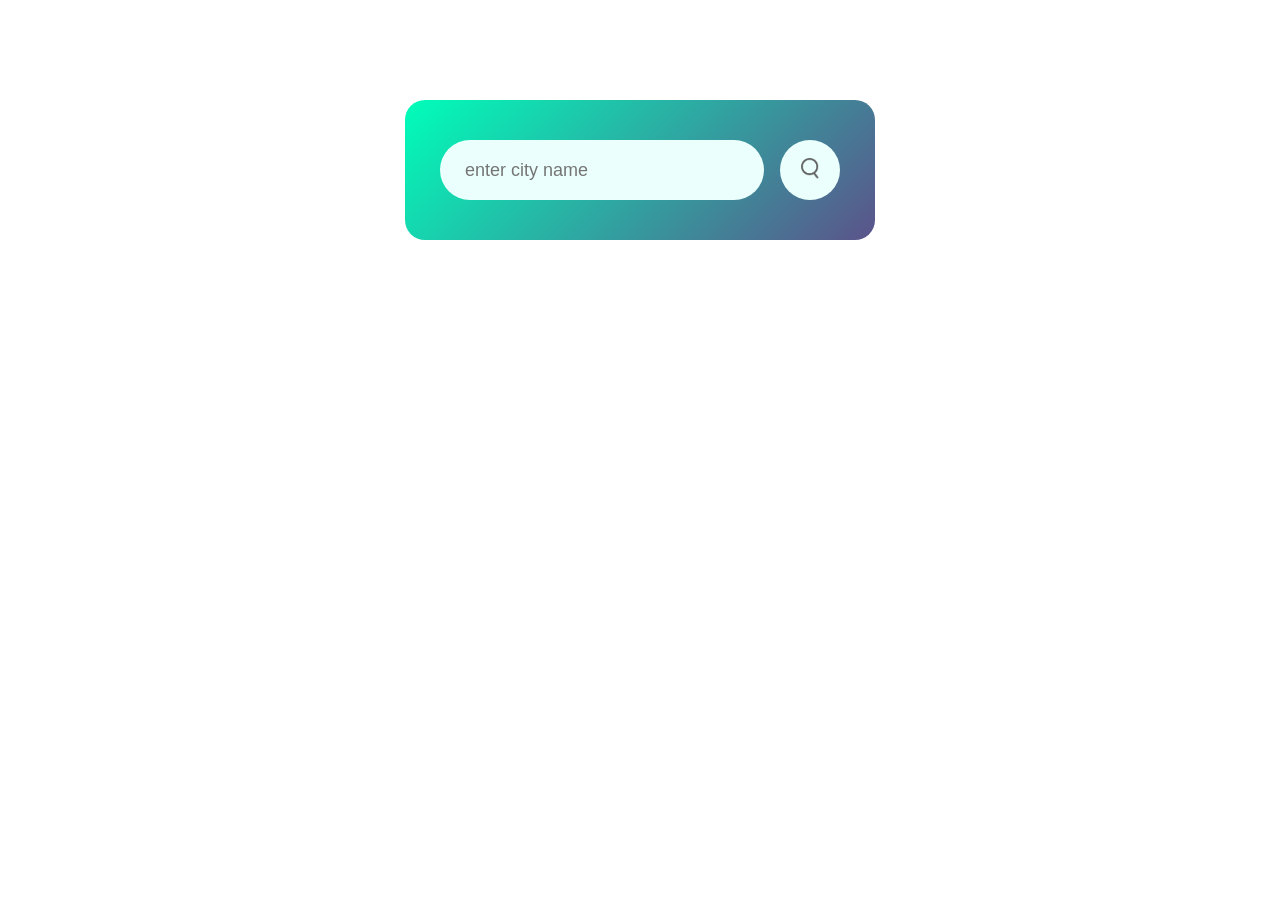
<file: weather/index.html>
<!DOCTYPE html>
<html lang="en">
<head>
<meta charset="UTF-8">
<meta name="viewport" content="width=device-width, initial-scale=1.0">
<title>Document</title>
<link rel="stylesheet" href="style.css">
</head>
<body>
  <div class="card">
    <div class="search">
      <input type="text" placeholder="enter city name" spellcheck="false">
      <button><img src="images/search.png"></button>
    </div>
    <div class="error">
      <p>Invalid city name</p>
    </div>
    <div class="weather">
      <img src="images/rain.png" class="weather-icon">
      <h1 class="temp">22 C</h1>
      <h2 class="city">new york</h2>
      <div class="details">
        <div class="col">
          <img src="images/humidity.png">
          <div>
            <p class="humidity">
              50%
            </p>
            <p>humidity</p>
          </div>
        </div>
        <div class="col">
          <img src="images/wind.png">
          <div>
            <p class="wind">
              15 km/h
            </p>
            <p>Wind Speed</p>
          </div>
        </div>
      </div>
    </div>
  </div>
  <script src="index.js"></script>
</body>
</html>
</file>
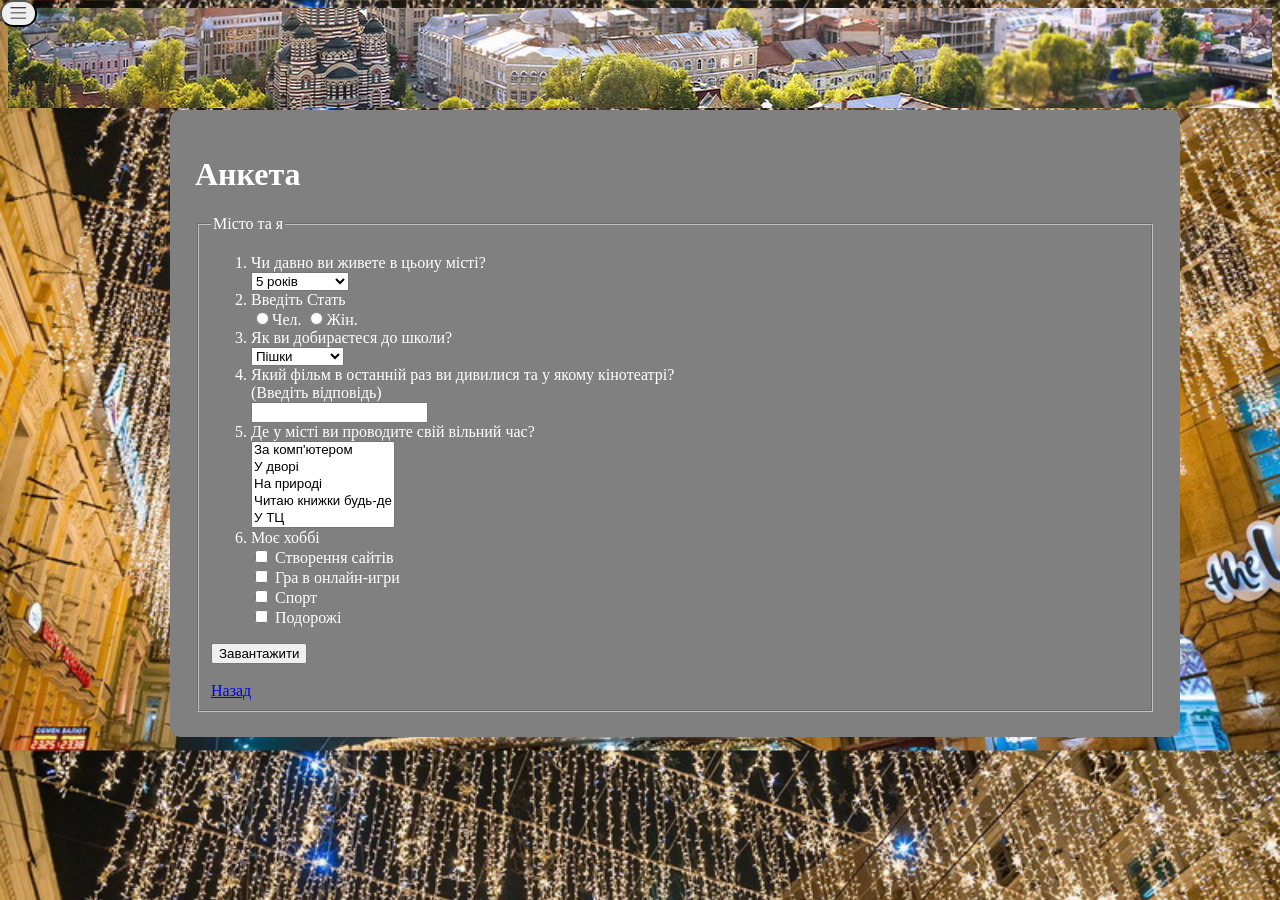
<file: anketa.html>
<!DOCTYPE html>
<html lang="en">
<head>
<meta charset="UTF-8">
<meta name="viewport" content="width=device-width, initial-scale=1.0">
<title>Document</title>
<link rel="stylesheet" href="style.css">
</head>
<body id="bga"> <!--white is better then gray-->
  <img src="images/task/header.jpg" class="hearderimg">
  <button onclick="menuClick()" id="menubt">
    <svg xmlns="http://www.w3.org/2000/svg" height="24" viewBox="0 0 24 24" width="24" focusable="false"
      style="pointer-events: none; display: inherit; width: 100%; height: 100%;">
      <path d="M21 6H3V5h18v1zm0 5H3v1h18v-1zm0 6H3v1h18v-1z"></path>
    </svg>
  </button>
  <div id="menu" style="left: -50%;">
    <button onclick="menuClick()" id="menubt"><svg xmlns="http://www.w3.org/2000/svg" height="24" viewBox="0 0 24 24"
        width="24" focusable="false" style="pointer-events: none; display: inherit; width: 100%; height: 100%;">
        <path d="M21 6H3V5h18v1zm0 5H3v1h18v-1zm0 6H3v1h18v-1z"></path>
      </svg>
    </button><br>
    <a href="nazva.html">Назва міста</a><br>
    <a href="klimat.html">Кількість опадів</a><br>
    <a href="naselennia.html">Населення</a><br>
    <a href="transport.html">Транспорт</a><br>
    <a href="simvolika.html">Символіка</a><br>
    <a href="zalik.html">Залік</a><br>
    <a href="anketa.html">Анкета</a>
  </div>
  <div class="fonanketa2">
    <h1>Анкета</h1>
    <fieldset>
      <legend>Місто та я</legend>
      <form>
        <ol>
          <li>Чи давно ви живете в цьоиу місті?</li>
          <select id="one">
            <option>5 років</option>
            <option>7 років</option>
            <option>10 років</option>
            <option>11 - 16 років</option>
          </select>
          <li>Введіть Стать</li>
          <label for="stati">
            <input type="radio" id="stati" name="stati">Чел. </input>
            <input type="radio" id="stati" name="stati">Жін.</input>
        </label>
        <li>Як ви добираєтеся до школи?</li>
        <select name="wkola" id="wkola">
          <option>Пішки</option>
          <option>Автобус</option>
          <option>Тролейбус</option>
          <option>Маршрутка</option>
          <option>Машина</option>
        </select>
        <li>Який фільм в останній раз ви дивилися та у якому кінотеатрі?<br>(Введіть відповідь)</li>
        <input type="text">
        <li>Де у місті ви проводите свій вільний час?</li>
        <select name="vp" id="vp" multiple size="5">
          <option>За комп'ютером</option>
          <option>У дворі</option>
          <option>На природі</option>
          <option>Читаю книжки будь-де</option>
          <option>У ТЦ</option>
        </select>
        <li>Моє хоббі</li>
        <form>
          <input type="checkbox" name="hobby" id="hobbyweb">
          <label for="hobbyweb">Створення сайтів</label><br>
          <input type="checkbox" name="hobby" id="play_computer_games">
          <label for="play_computer_games">Гра в онлайн-игри</label><br>
          <input type="checkbox" name="hobby" id="sport">
          <label for="sport">Спорт</label><br>
          <input type="checkbox" name="hobby" id="podoroji">
          <label for="podoroji">Подорожі</label><br>
        </form>
        </ol>
      </form>
      <button onclick="alert('Дякуємо за заповнення анкети!')">Завантажити</button><br><br>
      <a href="zalik.html">Назад</a>
    </fieldset>
  </div>
  <script src="index.js"></script>
</body>
</html>
</file>
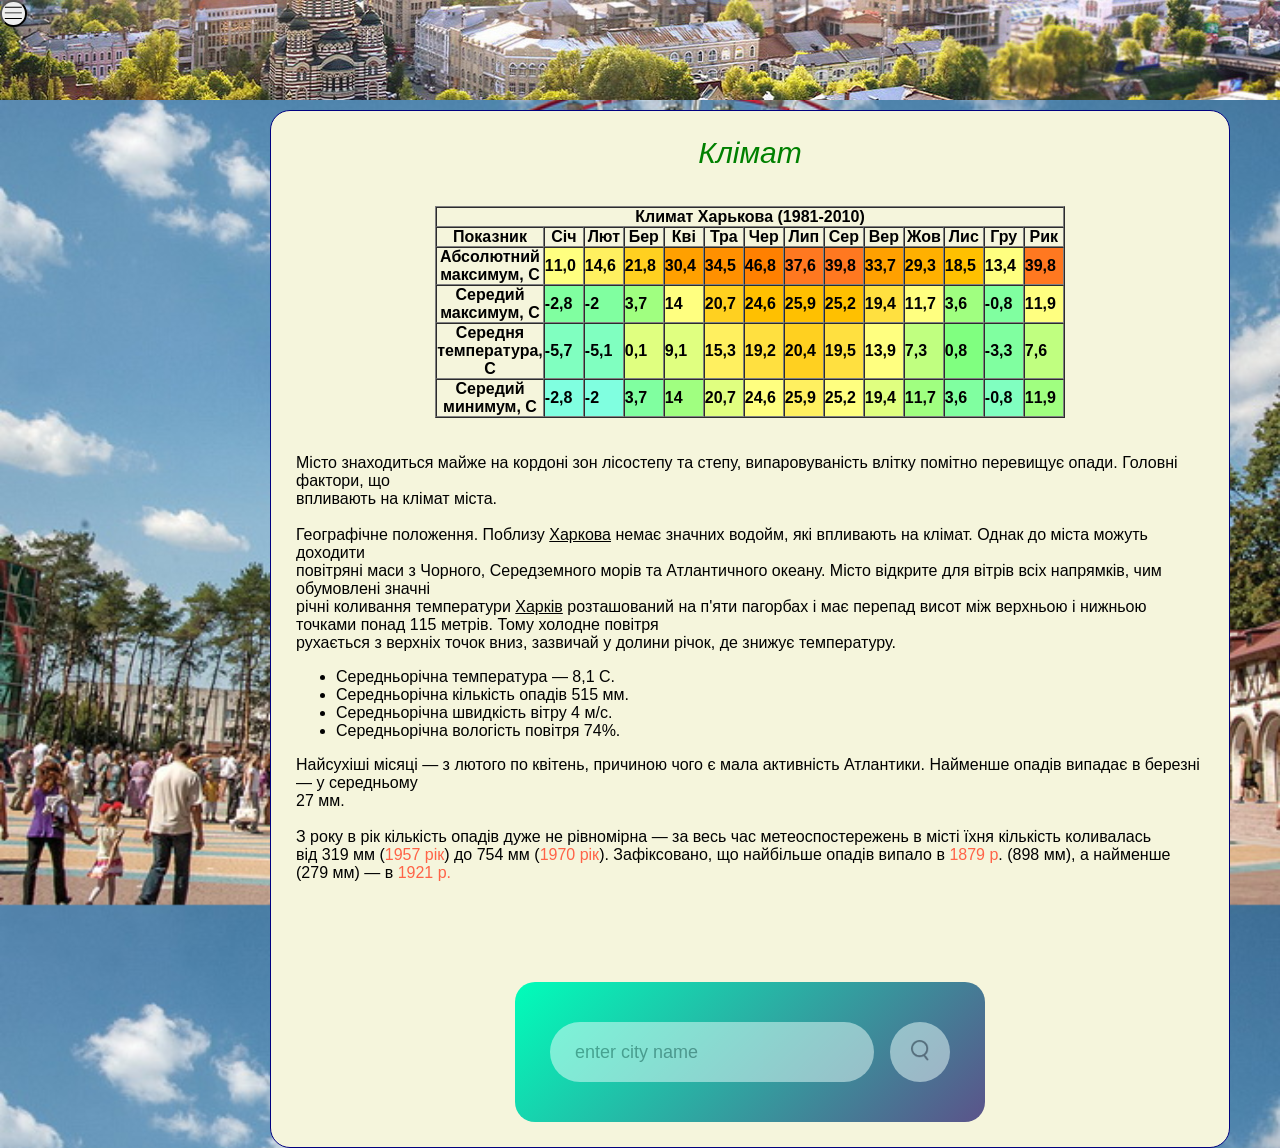
<file: klimat.html>
<!DOCTYPE html>
<html lang="en">
<head>
  <meta charset="UTF-8">
  <meta name="viewport" content="width=device-width, initial-scale=1.0">
  <title>Document</title>
  <link rel="stylesheet" href="weather/style.css">
  <link rel="stylesheet" href="style.css">
</head>
<body id="bgk">
  <img src="images/task/header.jpg" class="hearderimg">
  <button onclick="menuClick()" id="menubt">
    <svg xmlns="http://www.w3.org/2000/svg" height="24" viewBox="0 0 24 24" width="24" focusable="false"
      style="pointer-events: none; display: inherit; width: 100%; height: 100%;">
      <path d="M21 6H3V5h18v1zm0 5H3v1h18v-1zm0 6H3v1h18v-1z"></path>
    </svg>
  </button>
  <div id="menu" style="left: -50%;">
    <button onclick="menuClick()" id="menubt"><svg xmlns="http://www.w3.org/2000/svg" height="24" viewBox="0 0 24 24"
        width="24" focusable="false" style="pointer-events: none; display: inherit; width: 100%; height: 100%;">
        <path d="M21 6H3V5h18v1zm0 5H3v1h18v-1zm0 6H3v1h18v-1z"></path>
      </svg>
    </button><br>
    <a href="nazva.html">Назва міста</a><br>
    <a href="klimat.html">Кількість опадів</a><br>
    <a href="naselennia.html">Населення</a><br>
    <a href="transport.html">Транспорт</a><br>
    <a href="simvolika.html">Символіка</a><br>
    <a href="zalik.html">Залік</a><br>
    <a href="anketa.html">Анкета</a>
  </div>

  <div class="fontext"> 
    <span class="green" id="center">Клімат</span><br><br>
    
    <center>
      <table align="center" border="1" cellpadding="0" cellspacing="0">
        <tr>
          <th colspan="14">Климат Харькова (1981-2010)</th>
        </tr>
        <tr>
          <th width="40">Показник</th>
          <th width="40">Січ</th>
          <th width="40">Лют</th>
          <th width="40">Бер</th>
          <th width="40">Кві</th>
          <th width="40">Тра</th>
          <th width="40">Чер</th>
          <th width="40">Лип</th>
          <th width="40">Сер</th>
          <th width="40">Вер</th>
          <th width="40">Жов</th>
          <th width="40">Лис</th>
          <th width="40">Гру</th>
          <th width="40">Рик</th>
          </tr>
        <tr>
          <th>Абсолютний максимум, С</th>
          <td bgcolor="#ffff80"><b>11,0</b></td>
          <td bgcolor="#fff060"><b>14,6</b></td>
          <td bgcolor="#ffd020"><b>21,8</b></td>
          <td bgcolor="#ffa000"><b>30,4</b></td>
          <td bgcolor="#ff9000"><b>34,5</b></td>
          <td bgcolor="#ff8000"><b>46,8</b></td>
          <td bgcolor="#ff7820"><b>37,6</b></td>
          <td bgcolor="#ff7820"><b>39,8</b></td>
          <td bgcolor="#ffa000"><b>33,7</b></td>
          <td bgcolor="#ffb000"><b>29,3</b></td>
          <td bgcolor="#ffc000"><b>18,5</b></td>
          <td bgcolor="#ffff80"><b>13,4</b></td>
          <td bgcolor="#ff7820"><b>39,8</b></td>
        </tr>
        <tr>
          <th>Середий максимум, С</th>
          <td bgcolor="#80ffa0"><b>-2,8</b></td>
          <td bgcolor="#80ffa0"><b>-2</b></td>
          <td bgcolor="#a0ff80"><b>3,7</b></td>
          <td bgcolor="#ffff80"><b>14</b></td>
          <td bgcolor="#ffd020"><b>20,7</b></td>
          <td bgcolor="#ffc000"><b>24,6</b></td>
          <td bgcolor="#ffc000"><b>25,9</b></td>
          <td bgcolor="#ffc000"><b>25,2</b></td>
          <td bgcolor="#ffe040"><b>19,4</b></td>
          <td bgcolor="#ffff80"><b>11,7</b></td>
          <td bgcolor="#a0ff80"><b>3,6</b></td>
          <td bgcolor="#80ffa0"><b>-0,8</b></td>
          <td bgcolor="#ffff80"><b>11,9</b></td>
        </tr>
        <tr>
          <th>Середня температура, С</th>
          <td bgcolor="#80ffc0"><b>-5,7</b></td>
          <td bgcolor="#80ffc0"><b>-5,1</b></td>
          <td bgcolor="#e0ff80"><b>0,1</b></td>
          <td bgcolor="#e0ff80"><b>9,1</b></td>
          <td bgcolor="#fff060"><b>15,3</b></td>
          <td bgcolor="#ffe040"><b>19,2</b></td>
          <td bgcolor="#ffd020"><b>20,4</b></td>
          <td bgcolor="#ffe040"><b>19,5</b></td>
          <td bgcolor="#ffff80"><b>13,9</b></td>
          <td bgcolor="#c0ff80"><b>7,3</b></td>
          <td bgcolor="#80ff80"><b>0,8</b></td>
          <td bgcolor="#80ffa0"><b>-3,3</b></td>
          <td bgcolor="#c0ff80"><b>7,6</b></td>
        </tr>
        <tr>
          <th>Середий минимум, С</th>
          <td bgcolor="#80ffe0"><b>-2,8</b></td>
          <td bgcolor="#80ffe0"><b>-2</b></td>
          <td bgcolor="#80ffa0"><b>3,7</b></td>
          <td bgcolor="#a0ff80"><b>14</b></td>
          <td bgcolor="#e0ff80"><b>20,7</b></td>
          <td bgcolor="#ffff80"><b>24,6</b></td>
          <td bgcolor="#fff060"><b>25,9</b></td>
          <td bgcolor="#ffff80"><b>25,2</b></td>
          <td bgcolor="#e0ff80"><b>19,4</b></td>
          <td bgcolor="#a0ff80"><b>11,7</b></td>
          <td bgcolor="#80ffa0"><b>3,6</b></td>
          <td bgcolor="#80ffc0"><b>-0,8</b></td>
          <td bgcolor="#a0ff80"><b>11,9</b></td>
        </tr>
      </table>
    </center>

  <br><br>

    Місто знаходиться майже на кордоні зон лісостепу та степу, випаровуваність влітку помітно перевищує опади. Головні
    фактори, що<br> впливають на клімат міста.<br><br>
    
    Географічне положення. Поблизу <spann class="podkresleno">Харкова</spann> немає значних водойм, які впливають на клімат. Однак до міста можуть доходити<br>
    повітряні маси з Чорного, Середземного морів та Атлантичного океану. Місто відкрите для вітрів всіх напрямків, чим
    обумовлені значні<br> річні коливання температури
    
    <span class="podkresleno">Харків</span> розташований на п'яти пагорбах і має перепад висот між верхньою і нижньою точками понад 115 метрів. Тому холодне
    повітря<br> рухається з верхніх точок вниз, зазвичай у долини річок, де знижує температуру.<br>
    <ul>
      <li>Середньорічна температура — 8,1 C.</li>
      <li>Середньорічна кількість опадів 515 мм.</li>
      <li>Середньорічна швидкість вітру 4 м/с.</li>
      <li>Середньорічна вологість повітря 74%.</li>
    </ul>
    
    Найсухіші місяці — з лютого по квітень, причиною чого є мала активність Атлантики. Найменше опадів випадає в березні — у
    середньому<br> 27 мм.<br><br>
    
    З року в рік кількість опадів дуже не рівномірна — за весь час метеоспостережень в місті їхня кількість коливалась<br>
    від 319 мм (<span class="red">1957 рік</span>) до 754 мм (<span class="red">1970 рік</span>). Зафіксовано, що найбільше опадів випало в <span class="red">1879 р</span>. (898 мм), а найменше (279
    мм) — в <span class="red">1921 р.</span><br>

    <div class="card">
      <div class="search">
        <input type="text" placeholder="enter city name" spellcheck="false" disabled class="disabled">
        <button class="disabled" disabled><img src="images/search.png"></button>
      </div>
      <div class="error">
        <p>Invalid city name</p>
      </div>
      <div class="weather">
        <img src="images/rain.png" class="weather-icon">
        <h1 class="temp">22 C</h1>
        <h2 class="city">new york</h2>
        <div class="details">
          <div class="col">
            <img src="images/humidity.png">
            <div>
              <p class="humidity">
                50%
              </p>
              <p>humidity</p>
            </div>
          </div>
          <div class="col">
            <img src="images/wind.png">
            <div>
              <p class="wind">
                15 km/h
              </p>
              <p>Wind Speed</p>
            </div>
          </div>
        </div>
      </div>
    </div>
    <script>
      const apiKey = "bbea3ca959ae19d96471398e75fd0e01";
      const apiUrl = "https://api.openweathermap.org/data/2.5/weather?&units=metric&q=";

      const searchBox = document.querySelector(".search input");
      const searchBtn = document.querySelector(".search button");
      const weatherIcon = document.querySelector(".weather-icon");

      async function checkWeather(city) {
        const response = await fetch(apiUrl + "Харків" + `&appid=${apiKey}`);

        if (response.status == 404) {
          document.querySelector(".error").style.display = "block";
          document.querySelector(".weather").style.display = "none";
        }
        var data = await response.json();

        console.log(data);
        document.querySelector(".city").innerHTML = data.name;
        document.querySelector(".temp").innerHTML = Math.round(data.main.temp) + "°C";
        document.querySelector(".humidity").innerHTML = data.main.humidity + " %";
        document.querySelector(".wind").innerHTML = data.wind.speed + " km/h";
        if (data.weather[0].main == "Clouds") {
          weatherIcon.src = "images/clouds.png";
        }
        else if (data.weather[0].main == "Clear") {
          weatherIcon.src = "images/clear.png";
        }
        else if (data.weather[0].main == "Rain") {
          weatherIcon.src = "images/rain.png";
        }
        else if (data.weather[0].main == "Drizzle") {
          weatherIcon.src = "images/drizzle.png";
        }
        else if (data.weather[0].main == "Mist") {
          weatherIcon.src = "images/Mist.png";
        }
        document.querySelector(".weather").style.display = "block";
        document.querySelector(".error").style.display = "none";
      }
      searchBtn.addEventListener("click", () => {
        checkWeather(searchBox.value);
      })
      checkWeather()


    </script>
  <script src="https://cdn.lordicon.com/lordicon.js"></script>
    <a href="zalik.html">
      <lord-icon src="https://cdn.lordicon.com/epietrpn.json" trigger="hover" style="width:250px;height:250px">
      </lord-icon>
    </a>
  </div> 
  <script src="index.js"></script>
</body>
</html>
</file>
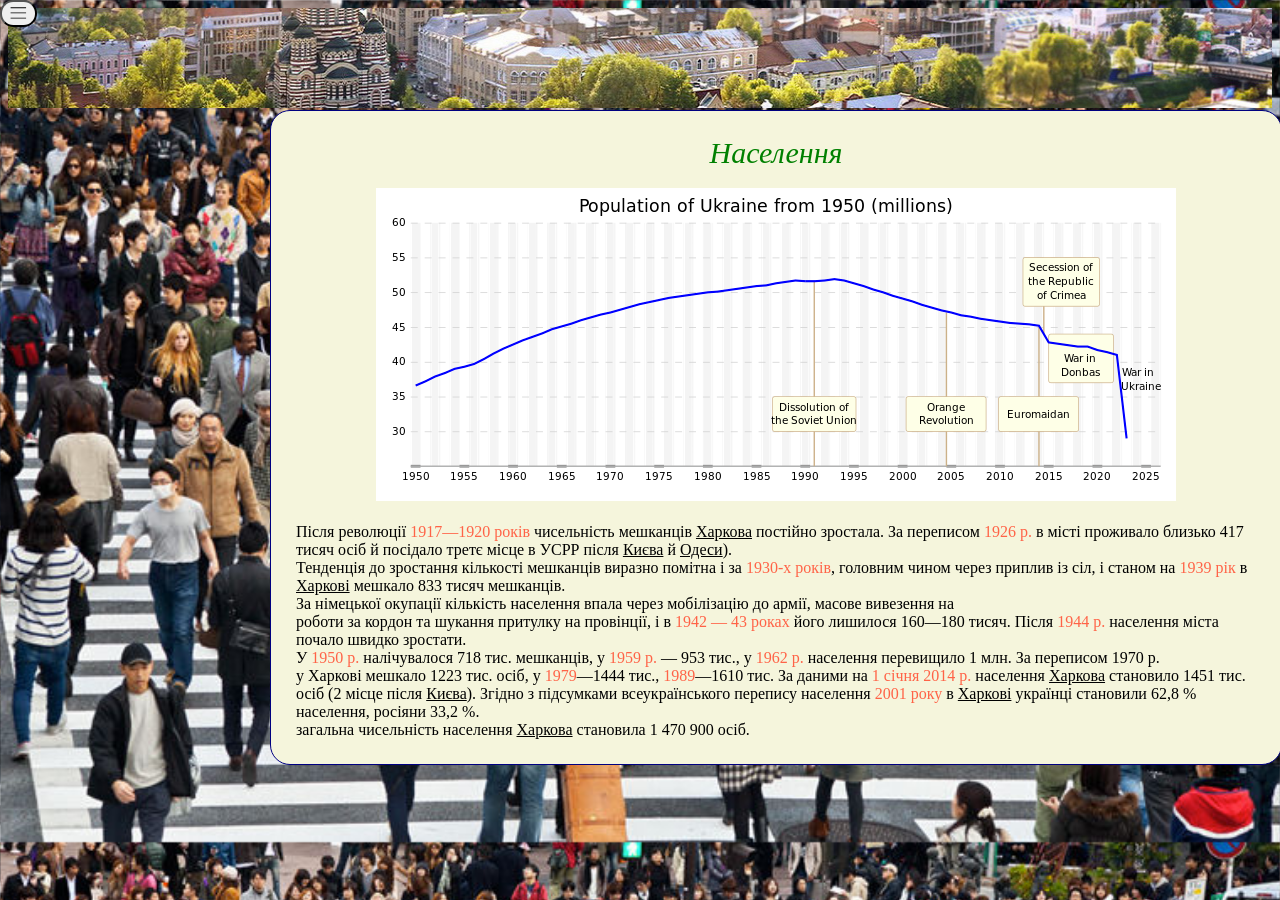
<file: naselennia.html>
<!DOCTYPE html>
<html lang="en">
<head>
<meta charset="UTF-8">
<meta name="viewport" content="width=device-width, initial-scale=1.0">
<title>Document</title>
<link rel="stylesheet" href="style.css">
</head>
<body id="bgnl">
  <img src="images/task/header.jpg" class="hearderimg">
  <button onclick="menuClick()" id="menubt"><svg xmlns="http://www.w3.org/2000/svg" height="24" viewBox="0 0 24 24" width="24" focusable="false"
        style="pointer-events: none; display: inherit; width: 100%; height: 100%;">
        <path d="M21 6H3V5h18v1zm0 5H3v1h18v-1zm0 6H3v1h18v-1z"></path>
      </svg>
    </button>
    <div id="menu" style="left: -50%;">
      <button onclick="menuClick()" id="menubt"><svg xmlns="http://www.w3.org/2000/svg" height="24" viewBox="0 0 24 24"
          width="24" focusable="false" style="pointer-events: none; display: inherit; width: 100%; height: 100%;">
          <path d="M21 6H3V5h18v1zm0 5H3v1h18v-1zm0 6H3v1h18v-1z"></path>
        </svg><br></button>
        <a href="nazva.html">Назва міста</a><br>
      <a href="klimat.html">Кількість опадів</a><br>
      <a href="naselennia.html">Населення</a><br>
      <a href="transport.html">Транспорт</a><br>
      <a href="simvolika.html">Символіка</a><br>
      <a href="zalik.html">Залік</a><br>
      <a href="anketa.html">Анкета</a>
    </div>
  <div class="fontext">
      
  <script src="index.js"></script>
    <span class="nowrap">
      <center><span class="green">Населення</span><br><br>
      <img src="images/task/Population_of_Ukraine_from_1950z.svg.png"><br><br></center>
      
      Після революції <span class="red">1917—1920 років</span> чисельність мешканців <span class="podkresleno">Харкова</span> постійно зростала. За переписом <span class="red">1926 р.</span> в місті проживало
      близько 417<br> тисяч осіб й посідало третє місце в УСРР після <span class="podkresleno">Києва</span> й <span class="podkresleno">Одеси</span>).<br>
      Тенденція до зростання кількості мешканців виразно помітна і за <span class="red">1930-х років</span>, головним чином через приплив із сіл, і
      станом на <span class="red">1939 рік</span> в<br> <span class="podkresleno">Харкові</span> мешкало 833 тисяч мешканців.<br>
      За німецької окупації кількість населення впала через мобілізацію до армії, масове вивезення на<br> роботи за кордон та
      шукання притулку на провінції, і в <span class="red">1942 — 43 роках</span> його лишилося 160—180 тисяч. Після <span class="red">1944 р.</span> населення міста почало
      швидко зростати.<br>
      
      У <span class="red">1950 р.</span> налічувалося 718 тис. мешканців, у <span class="red">1959 р.</span> — 953 тис., у <span class="red">1962 р.</span> населення перевищило 1 млн. За переписом 1970
      р.<br>
      у Харкові мешкало 1223 тис. осіб, у <span class="red">1979</span>—1444 тис., <span class="red">1989</span>—1610 тис. За даними на <span class="red">1 січня 2014 р.</span> населення <span class="podkresleno">Харкова</span>
      становило 1451 тис.<br> осіб (2 місце після <span class="podkresleno">Києва</span>).
      
      Згідно з підсумками всеукраїнського перепису населення <span class="red">2001 року</span> в <span class="podkresleno">Харкові</span> українці становили 62,8 % населення, росіяни
      33,2 %.<br>
      загальна чисельність населення <span class="podkresleno">Харкова</span> становила 1 470 900 осіб.<br>
    </span>


    <script src="https://cdn.lordicon.com/lordicon.js"></script>
    <a href="zalik.html">
      <lord-icon src="https://cdn.lordicon.com/epietrpn.json" trigger="hover" style="width:250px;height:250px">
      </lord-icon>
    </a>
  </div>
</body>
</html>
</file>
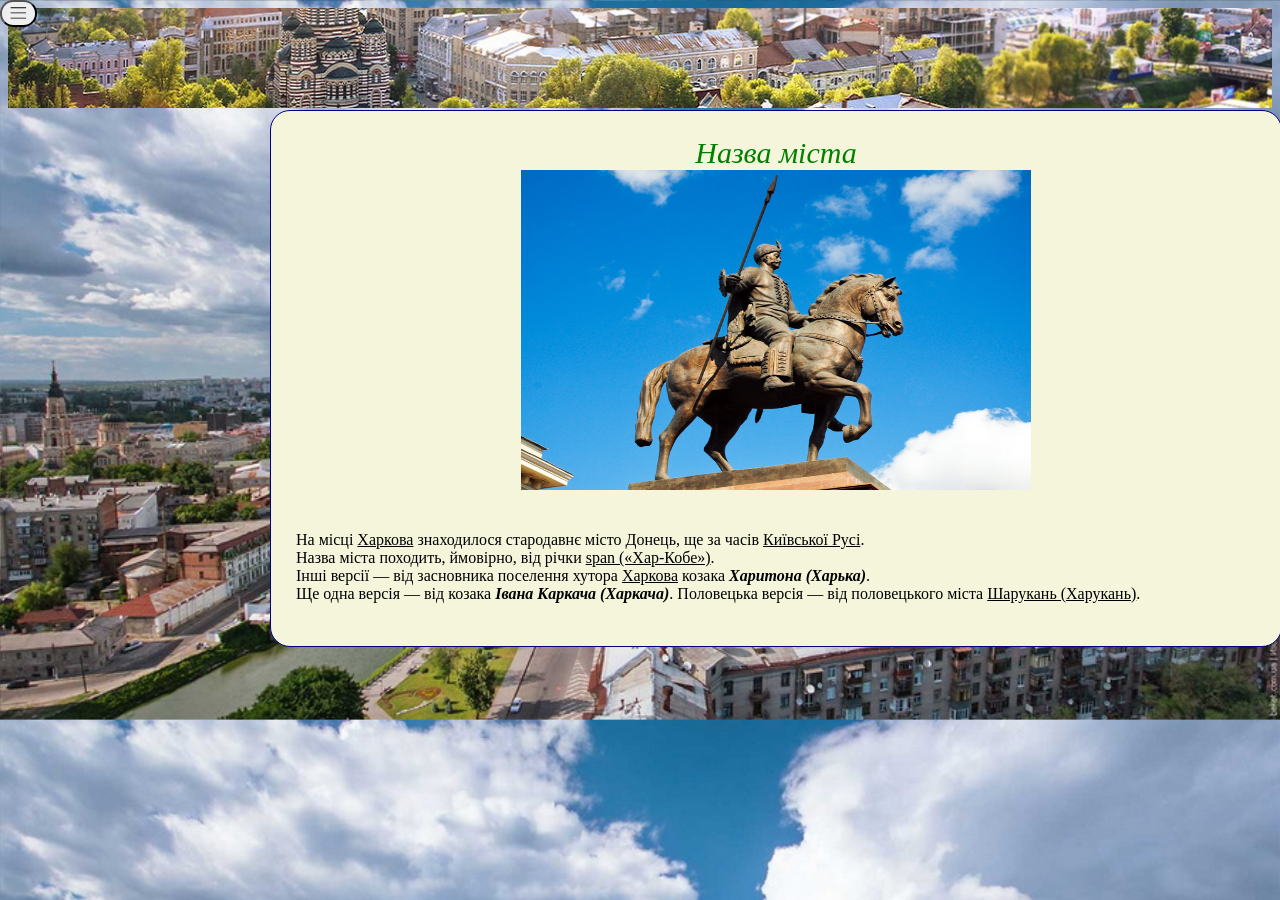
<file: nazva.html>
<!DOCTYPE html>
<html lang="en">
<head>
<meta charset="UTF-8">
<meta name="viewport" content="width=device-width, initial-scale=1.0">
<title>Document</title>
<link rel="stylesheet" href="style.css">
</head>
<body id="bgn">
  <img src="images/task/header.jpg" class="hearderimg">
  <button onclick="menuClick()" id="menubt">
    <svg xmlns="http://www.w3.org/2000/svg" height="24" viewBox="0 0 24 24" width="24" focusable="false"
      style="pointer-events: none; display: inherit; width: 100%; height: 100%;">
      <path d="M21 6H3V5h18v1zm0 5H3v1h18v-1zm0 6H3v1h18v-1z"></path>
    </svg>
  </button>
  <div id="menu" style="left: -50%;">
    <button onclick="menuClick()" id="menubt"><svg xmlns="http://www.w3.org/2000/svg" height="24" viewBox="0 0 24 24"
        width="24" focusable="false" style="pointer-events: none; display: inherit; width: 100%; height: 100%;">
        <path d="M21 6H3V5h18v1zm0 5H3v1h18v-1zm0 6H3v1h18v-1z"></path>
      </svg>
    </button><br>
    <a href="nazva.html">Назва міста</a><br>
    <a href="klimat.html">Кількість опадів</a><br>
    <a href="naselennia.html">Населення</a><br>
    <a href="transport.html">Транспорт</a><br>
    <a href="simvolika.html">Символіка</a><br>
    <a href="zalik.html">Залік</a><br>
    <a href="anketa.html">Анкета</a>
  </div>
  <div class="fontext">
    <div class="green" id="center">Назва міста
    <center><img src="images/task/kharkiv nazva.jpg" width="510" height="320"><br><br></center>
    </div>
    
    На місці <span class="podkresleno">Харкова</span> знаходилося стародавнє місто <span></span class="podkresleno">Донець<span></span>, ще за часів <span class="podkresleno">Київської Русі</span>.<br>
    
    Назва міста походить, ймовірно, від річки <span class="podkresleno">span («Хар-Кобе»)</span>.<br>
    
    Інші версії — від засновника поселення хутора <span class="podkresleno">Харкова</span> козака <b class="black">Харитона (Харька)</b>.<br>
    
    Ще одна версія — від козака <b class="black">Івана Каркача (Харкача)</b>. Половецька версія — від половецького міста <span class="podkresleno">Шарукань (Харукань)</span>.<br><br>
    <script src="https://cdn.lordicon.com/lordicon.js"></script>
    <a href="zalik.html">
      <lord-icon src="https://cdn.lordicon.com/epietrpn.json" trigger="hover" style="width:250px;height:250px">
    </lord-icon>
    </a>
  </div>
<script src="index.js"></script>
</body>
</html>
</file>
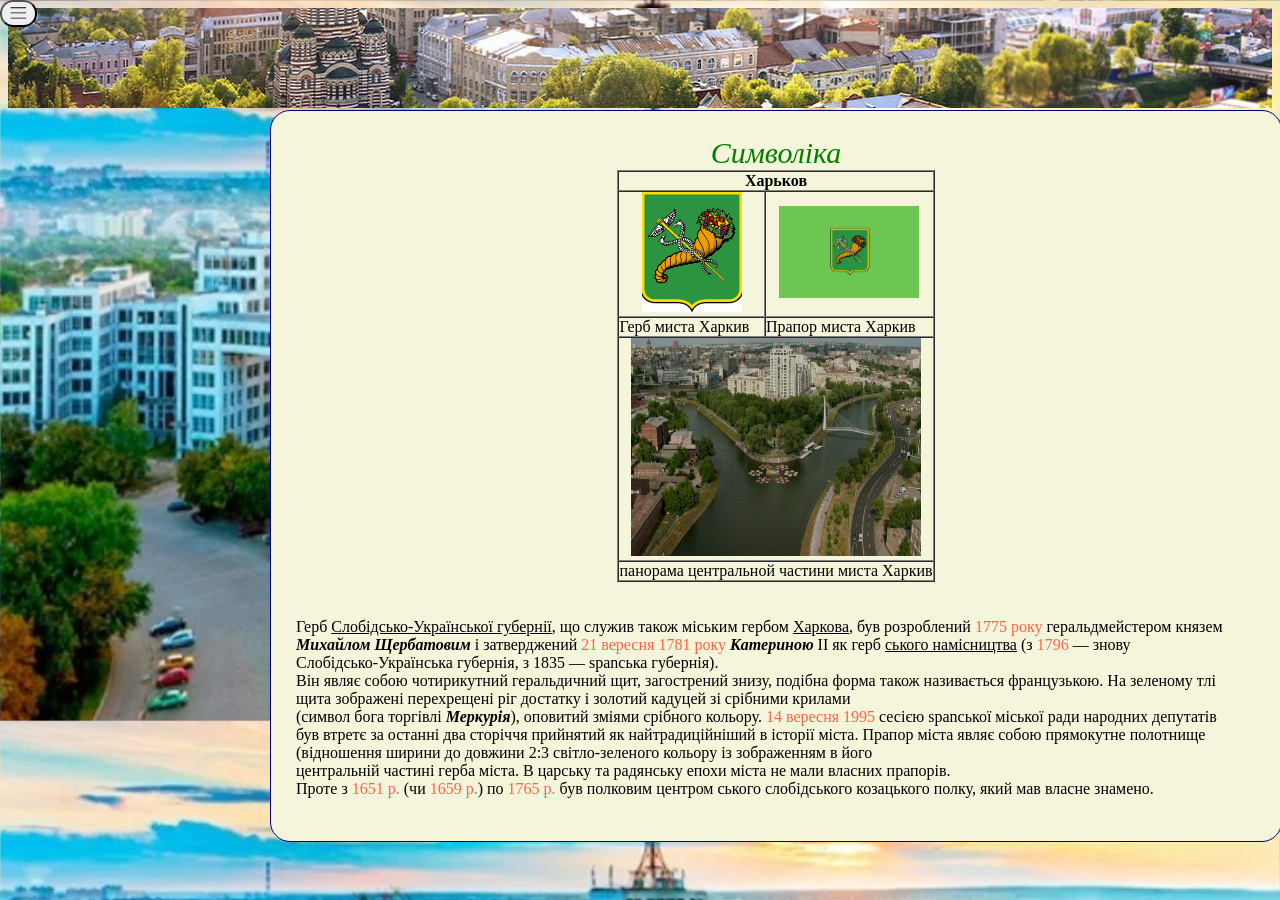
<file: simvolika.html>
<!DOCTYPE html>
<html lang="en">
<head>
<meta charset="UTF-8">
<meta name="viewport" content="width=device-width, initial-scale=1.0">
<title>Document</title>
<link rel="stylesheet" href="style.css">
</head>
<body id="bgs">
  <img src="images/task/header.jpg" class="hearderimg">
  <button onclick="menuClick()" id="menubt">
    <svg xmlns="http://www.w3.org/2000/svg" height="24" viewBox="0 0 24 24" width="24" focusable="false"
      style="pointer-events: none; display: inherit; width: 100%; height: 100%;">
      <path d="M21 6H3V5h18v1zm0 5H3v1h18v-1zm0 6H3v1h18v-1z"></path>
    </svg>
  </button>
  <div id="menu" style="left: -50%;">
    <button onclick="menuClick()" id="menubt"><svg xmlns="http://www.w3.org/2000/svg" height="24" viewBox="0 0 24 24"
        width="24" focusable="false" style="pointer-events: none; display: inherit; width: 100%; height: 100%;">
        <path d="M21 6H3V5h18v1zm0 5H3v1h18v-1zm0 6H3v1h18v-1z"></path>
      </svg>
    </button><br>
    <a href="nazva.html">Назва міста</a><br>
    <a href="klimat.html">Кількість опадів</a><br>
    <a href="naselennia.html">Населення</a><br>
    <a href="transport.html">Транспорт</a><br>
    <a href="simvolika.html">Символіка</a><br>
    <a href="zalik.html">Залік</a><br>
    <a href="anketa.html">Анкета</a>
  </div>
  <div class="fontext">
    <span class="green" id="center">Символіка</span>
    <table align="center" border="1" cellpadding="0" cellspacing="0">
      <tr>
        <th colspan="2">Харьков</th>
      </tr>
      <tr>
        <th><img src="images/task/kharkiv gerb.jpg" width="100" height="120"></th>
        <th><img src="images/task/kharkiv flag.jpg" width="140" height="92"></th>
      </tr>
      <tr>
        <td>Герб миста Харкив</td>
        <td>Прапор миста Харкив</td>
      </tr>
      <tr>
        <th colspan="2"><img src="images/task/Kharkiv centr.jpg" width="290" height="218"></th>
      </tr>
      <tr><td colspan="2">панорама центральной частини миста Харкив</td></tr>
    </table>
    
    <br><br>
    
    Герб <span class="podkresleno">Слобідсько-Української губернії</span>, що служив також міським гербом <span class="podkresleno">Харкова</span>, був розроблений <span class="red">1775 року </span>геральдмейстером
    князем<br> <b class="black">Михайлом Щербатовим</b>
    і затверджений <span class="red">21 вересня 1781 року</span> <b class="black">Катериною</b> ІІ як герб <span class="podkresleno">ського намісництва</span> (з <span class="red">1796</span> — знову<br> Слобідсько-Українська
    губернія, з 1835 — spanська губернія).<br>
    
    Він являє собою чотирикутний геральдичний щит, загострений знизу, подібна форма також називається французькою. На
    зеленому тлі<br> щита зображені перехрещені ріг достатку і золотий кадуцей зі срібними крилами<br>
    (символ бога торгівлі <b class="black">Меркурія</b>), оповитий зміями срібного кольору. <span class="red">14 вересня 1995</span> сесією spanської міської ради
    народних депутатів<br> був втретє за останні два сторіччя прийнятий як найтрадиційніший в історії міста.
    
    Прапор міста являє собою прямокутне полотнище (відношення ширини до довжини 2:3 світло-зеленого кольору із зображенням в
    його<br> центральній частині герба міста. В царську та радянську епохи міста не мали власних прапорів.<br>
    Проте з <span class="red">1651 р. </span>(чи <span class="red">1659 р.</span>) по <span class="red">1765 р.</span> <span class="podkresleno"></span> був полковим центром ського слобідського козацького полку, який мав
    власне знамено.
    <br><br>

    <script src="https://cdn.lordicon.com/lordicon.js"></script>
    <a href="zalik.html">
      <lord-icon src="https://cdn.lordicon.com/epietrpn.json" trigger="hover" style="width:250px;height:250px">
      </lord-icon>
    </a>
  </div>

  <script src="index.js"></script>
</body>
</html>
</file>
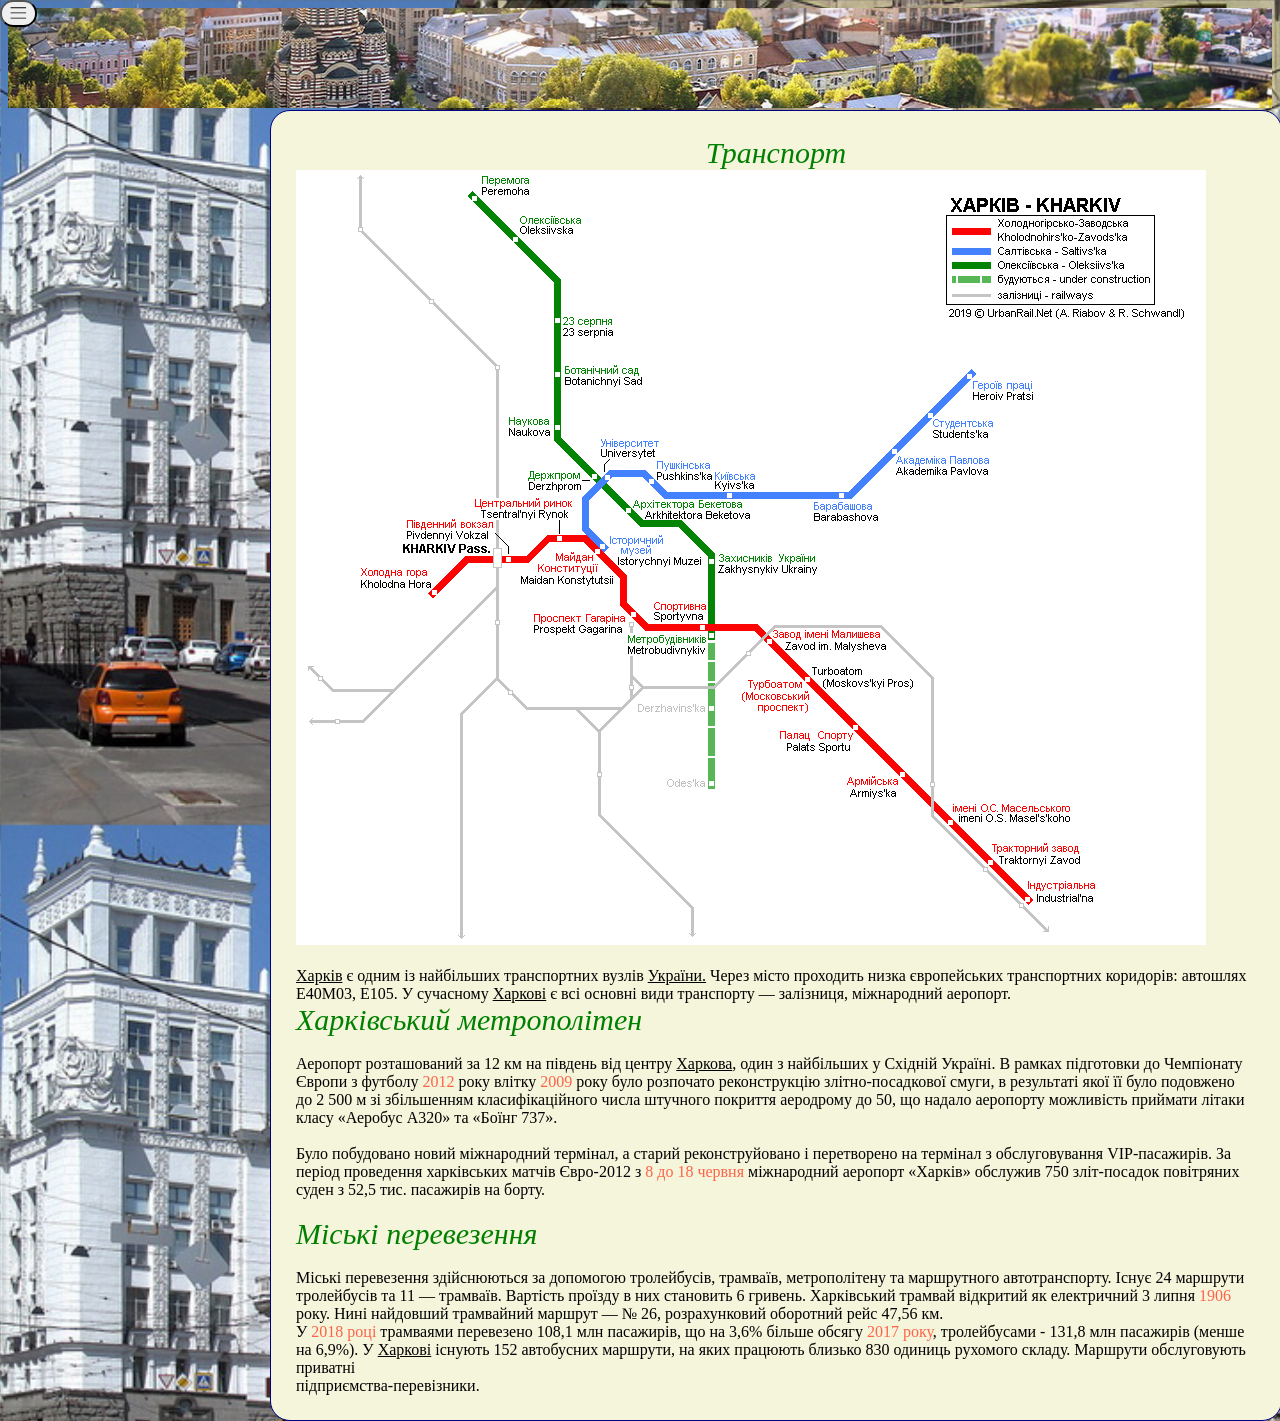
<file: transport.html>
<!DOCTYPE html>
<html lang="en">
<head>
<meta charset="UTF-8">
<meta name="viewport" content="width=device-width, initial-scale=1.0">
<title>Document</title>
<link rel="stylesheet" href="style.css">
</head>
<body id="bgt">
  <img src="images/task/header.jpg" class="hearderimg">
  <button onclick="menuClick()" id="menubt">
    <svg xmlns="http://www.w3.org/2000/svg" height="24" viewBox="0 0 24 24" width="24" focusable="false"
      style="pointer-events: none; display: inherit; width: 100%; height: 100%;">
      <path d="M21 6H3V5h18v1zm0 5H3v1h18v-1zm0 6H3v1h18v-1z"></path>
    </svg>
  </button>
  <div id="menu" style="left: -50%;">
    <button onclick="menuClick()" id="menubt"><svg xmlns="http://www.w3.org/2000/svg" height="24" viewBox="0 0 24 24"
        width="24" focusable="false" style="pointer-events: none; display: inherit; width: 100%; height: 100%;">
        <path d="M21 6H3V5h18v1zm0 5H3v1h18v-1zm0 6H3v1h18v-1z"></path>
      </svg>
    </button><br>
    <a href="nazva.html">Назва міста</a><br>
    <a href="klimat.html">Кількість опадів</a><br>
    <a href="naselennia.html">Населення</a><br>
    <a href="transport.html">Транспорт</a><br>
    <a href="simvolika.html">Символіка</a><br>
    <a href="zalik.html">Залік</a><br>
    <a href="anketa.html">Анкета</a>
  </div>
  <div class="fontext">
    <span class="green" id="center">Транспорт</span>
    <img src="images/task/kharkiv-metro-map.png">
    <br><br>
    <span class="podkresleno">Харків</span> є одним із найбільших транспортних вузлів <span class="podkresleno">України.</span> Через місто проходить низка європейських транспортних
    коридорів: автошлях<br> E40М03, E105.
    У сучасному <span class="podkresleno">Харкові</span> є всі основні види транспорту — залізниця, міжнародний аеропорт.<br>
    
    <span class="green">Харківський метрополітен</span><br><br>
    Аеропорт розташований за 12 км на південь від центру <span class="podkresleno">Харкова</span>, один з найбільших у Східній Україні. В рамках підготовки
    до Чемпіонату<br> Європи з футболу
    <span class="red">2012</span> року влітку <span class="red">2009</span> року було розпочато реконструкцію злітно-посадкової смуги, в результаті якої її було подовжено<br> до
    2 500 м зі збільшенням класифікаційного
    числа штучного покриття аеродрому до 50, що надало аеропорту можливість приймати літаки<br> класу «Аеробус A320» та «Боїнг
    737».<br><br>
    Було побудовано новий міжнародний
    термінал, а старий реконструйовано і перетворено на термінал з обслуговування VIP-пасажирів. За<br> період проведення
    харківських матчів Євро-2012 з <span class="red">8 до 18 червня</span>
    міжнародний аеропорт «Харків» обслужив 750 зліт-посадок повітряних<br> суден з 52,5 тис. пасажирів на борту.<br><br>
    
    <span class="green">Міські перевезення</span><br><br>
    Міські перевезення здійснюються за допомогою тролейбусів, трамваїв, метрополітену та маршрутного автотранспорту. Існує
    24 маршрути<br> тролейбусів та 11 — трамваїв.
    Вартість проїзду в них становить 6 гривень. Харківський трамвай відкритий як електричний 3 липня <span class="red">1906</span><br> року. Нині
    найдовший трамвайний маршрут — № 26,
    розрахунковий оборотний рейс 47,56 км.<br>
    
    У <span class="red">2018 році</span> трамваями перевезено 108,1 млн пасажирів, що на 3,6% більше обсягу <span class="red">2017 року</span>, тролейбусами - 131,8 млн
    пасажирів (менше<br> на 6,9%).
    
    У <span class="podkresleno">Харкові</span> існують 152 автобусних маршрути, на яких працюють близько 830 одиниць рухомого складу. Маршрути обслуговують
    приватні<br> підприємства-перевізники.<br>
    <script src="https://cdn.lordicon.com/lordicon.js"></script>
    <a href="zalik.html">
      <lord-icon src="https://cdn.lordicon.com/epietrpn.json" trigger="hover" style="width:250px;height:250px">
      </lord-icon>
    </a>
  </div>
  <script src="index.js"></script>
</body>
</html>
</file>
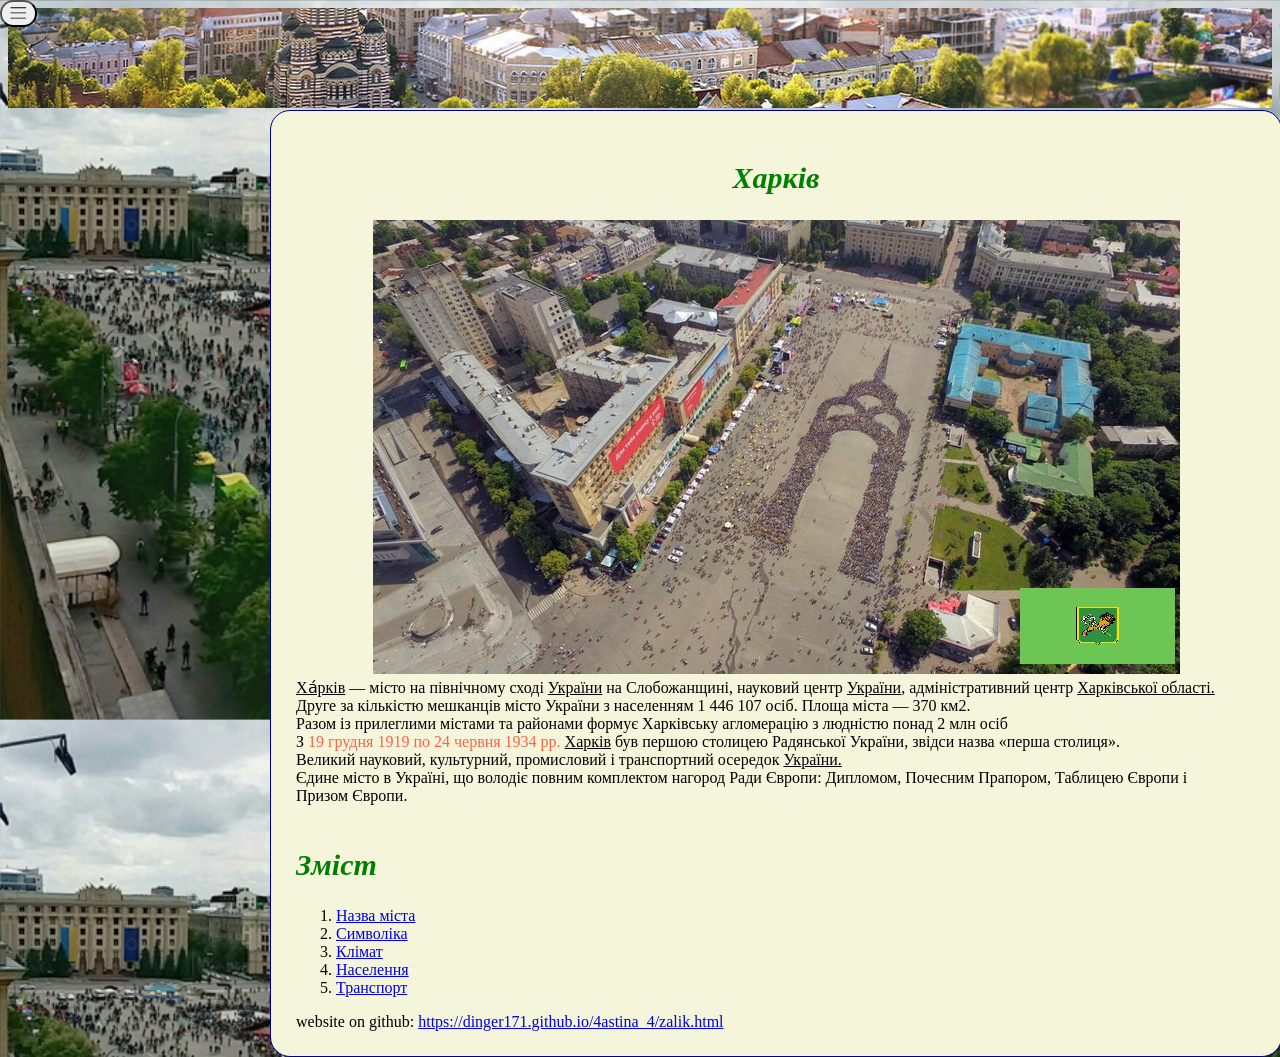
<file: zalik.html>
<!DOCTYPE html>
<html lang="en">
<head>
<meta charset="UTF-8">
<meta name="viewport" content="width=device-width, initial-scale=1.0">
<title>Document</title>
<link rel="stylesheet" href="style.css">
</head>
<body id="bgz">
  <img src="images/task/header.jpg" class="hearderimg">
  <button onclick="menuClick()" id="menubt">
    <svg xmlns="http://www.w3.org/2000/svg" height="24" viewBox="0 0 24 24" width="24" focusable="false"
    style="pointer-events: none; display: inherit; width: 100%; height: 100%;">
    <path d="M21 6H3V5h18v1zm0 5H3v1h18v-1zm0 6H3v1h18v-1z"></path>
  </svg>
</button>
  <div id="menu" style="left: -50%;">
    <button onclick="menuClick()" id="menubt"><svg xmlns="http://www.w3.org/2000/svg" height="24" viewBox="0 0 24 24" width="24" focusable="false"
      style="pointer-events: none; display: inherit; width: 100%; height: 100%;">
      <path d="M21 6H3V5h18v1zm0 5H3v1h18v-1zm0 6H3v1h18v-1z"></path>
    </svg>
  </button><br>
    <a href="nazva.html">Назва міста</a><br>
    <a href="klimat.html">Кількість опадів</a><br>
    <a href="naselennia.html">Населення</a><br>
    <a href="transport.html">Транспорт</a><br>
    <a href="simvolika.html">Символіка</a><br>
    <a href="zalik.html">Залік</a><br>
    <a href="anketa.html">Анкета</a>
  </div>
  <div class="fontext">
    <h2 class="green" id="center">Харків</h2>
    <center>
    <div>
      <img src="images/task/kharkiv map.jpg"><br>
    </div></center>
    <span class="podkresleno">Ха́рків</span> — місто на північному сході <span class="podkresleno">України</span> на Слобожанщині, науковий центр <span class="podkresleno">України</span>, адміністративний центр <span class="podkresleno">Харківської
    області.</span><br>
    Друге за кількістю мешканців місто України з населенням 1 446 107 осіб. Площа міста — 370 км2.<br>
    Разом із прилеглими містами та районами формує Харківську агломерацію з людністю понад 2 млн осіб<br>
    
    З <span class="red">19 грудня 1919 по 24 червня 1934 рр.</span> <span class="podkresleno">Харків</span> був першою столицею Радянської України, звідси назва «перша столиця».<br>
    
    Великий науковий, культурний, промисловий і транспортний осередок <span class="podkresleno">України.</span><br>
    
    Єдине місто в Україні, що володіє повним комплектом нагород Ради Європи: Дипломом, Почесним Прапором, Таблицею Європи і<br>
    Призом Європи.
    <br><br>
    
    <h2 class="green">Зміст</h2>
    <ol>
      <li><a href="nazva.html">Назва міста</a></li>
      <li><a href="simvolika.html">Символіка</a></li>
      <li><a href="klimat.html">Клімат</a></li>
      <li><a href="naselennia.html">Населення</a></li>
      <li><a href="transport.html">Транспорт</a></li>
    </ol>
    website on github: <a href="https://dinger171.github.io/4astina_4/zalik.html">https://dinger171.github.io/4astina_4/zalik.html</a>
  </div>

  
<script src="index.js"></script>
</body>
</html>
</file>
<file: weather/style.css>
:not(ul) {
  margin: 0;
  padding: 0;
  font-family: "Poppins", sans-serif;
  box-sizing: border-box;
}
body {
  background: #ffffff;
}
.card {
  width: 90%;
  max-width: 470px;
  background: linear-gradient(135deg, #00feba, #5b538a);
  color: #fff;
  margin: 100px auto 0;
  border-radius: 20px;
  padding: 40px 35px;
  text-align: center;
}
.search {
  width: 100%;
  display: flex;
  align-items: center;
  justify-content: space-between;
}

.search input {
  border: 0;
  outline: 0;
  background: #ebfffc;
  color: #555;
  padding: 10px 25px;
  height: 60px;
  border-radius: 30px;
  flex: 1;
  margin-right: 16px;
  font-size: 18px;
}
.search button {
  border: 0;
  outline: 0;
  background: #ebfffc;
  border-radius: 50%;
  width: 60px;
  height: 60px;
  cursor: pointer;
}
.search button img {
  width: 18px;
}
.weather-icon {
  width: 170px;
  margin-top: 30px;
}
.weather h1 {
  font-size: 80px;
  font-weight: 500;
}
.weather h2 {
  font-size: 45px;
  font-weight: 400;
  margin-top: -10px;
}
.details {
  display: flex;
  align-items: center;
  justify-content: space-between;
  padding: 0 20px;
  margin-top: 50px;

}
.col {
  display: flex;
  align-items: center;
  text-align: left;
}
.col img {
  width: 40px;
  margin-right: 10px; 
}
.humidity, .wind {
  font-size: 28px;
  margin-top: -6px;
}
.weather {
  display: none;
}
.error {
  text-align: left;
  margin-left: 10px;
  font-size: 14px;
  margin-top: 10px;
  display: none;
}
.disabled {
  opacity: 0.5;
  cursor: not-allowed !important;
}
</file>
<file: style.css>
.green {
  color: green;
  font-style: italic;
  font-size: 30px;
}
.center_green {
  text-align: center;
  justify-content: center;
  color: green;
  font-style: italic;
  font-size: 30px;
}
#center {
  display: grid;
  place-items: center;
}
.red {
  color: tomato; /* tomato is better than red */
}
.podkresleno {
  text-decoration: underline;
}
.black {
  color: black;
  font-style: italic;
}
#menu {
  position: fixed;
  /* left: 30px; */
  /* top: 110px; */
  padding: 1%;
  background-color: black;
  transition: 0.5s;
  z-index: 5;
  top: 0;
}
#menu a {
  /* color: rgb(219, 219, 219); */
  /* text-decoration: none !important; */
  /* font-size: large; */
  /* font-weight: 500; */
  display: list-item;
  list-style-type: none;
  text-decoration: none;
  text-align: center;
  color: white;
  padding: 5px 10px;
  font-size: 20pt;
  background-color: #164b19;
  width: 180px;
  /* height: 50px; */
  margin-bottom: 10px;
  border: 2px solid white;
  border-radius: 10px;
}
#menubt {
  position: absolute;
  z-index: 6;
  border-radius: 1em;
  height: 2em;
  display: block;
  fill: currentcolor;
  left: 0;
  top: 0;
  transition: 1s;
}

.fontext {
  background-color: white;
  width: 70%;
  margin: auto;
  padding: 8px;
  border-radius: 10px;
  /* interweb-properties: */
  background-color: #f5f5dc;
  width: 75%;
  margin: auto;
  border-radius: 20px;
  padding: 25px;
  position: absolute;
  left: 270px;
  top: 110px;
  border: 1px solid navy;
}
.fonanketa2 {
  background-color: grey;
  width: 75%;
  margin: auto;
  color: white;
  border-radius: 10px;
  padding: 25px;
  position: absolute;
  left: 170px;
  top: 110px;
}
/* BackGround */
#bgz {
  background-image: url(images/task/fonzalik.jpg);
  background-size: cover;
}
#bgt {
  background-image: url(images/task/fontrasport.jpg);
  background-size: cover;
}
#bgs {
  background-image: url(images/task/fonsimvolika.jpg);
  background-size: cover;
}
#bgn {
  background-image: url(images/task/fonnazva.jpg);
  background-size: cover;
}
#bgnl {
  background-image: url(images/task/fonnaselennia.jpg);
  background-size: cover;
}
#bgk {
  background-image: url(images/task/fonklimat.jpg);
  background-size: cover;
}
#bga {
  background-image: url(images/task/fonanketa.jpg);
  background-size: cover;
}
.hearderimg {
  width: 100%;
  height: 100px;
}
</file>
